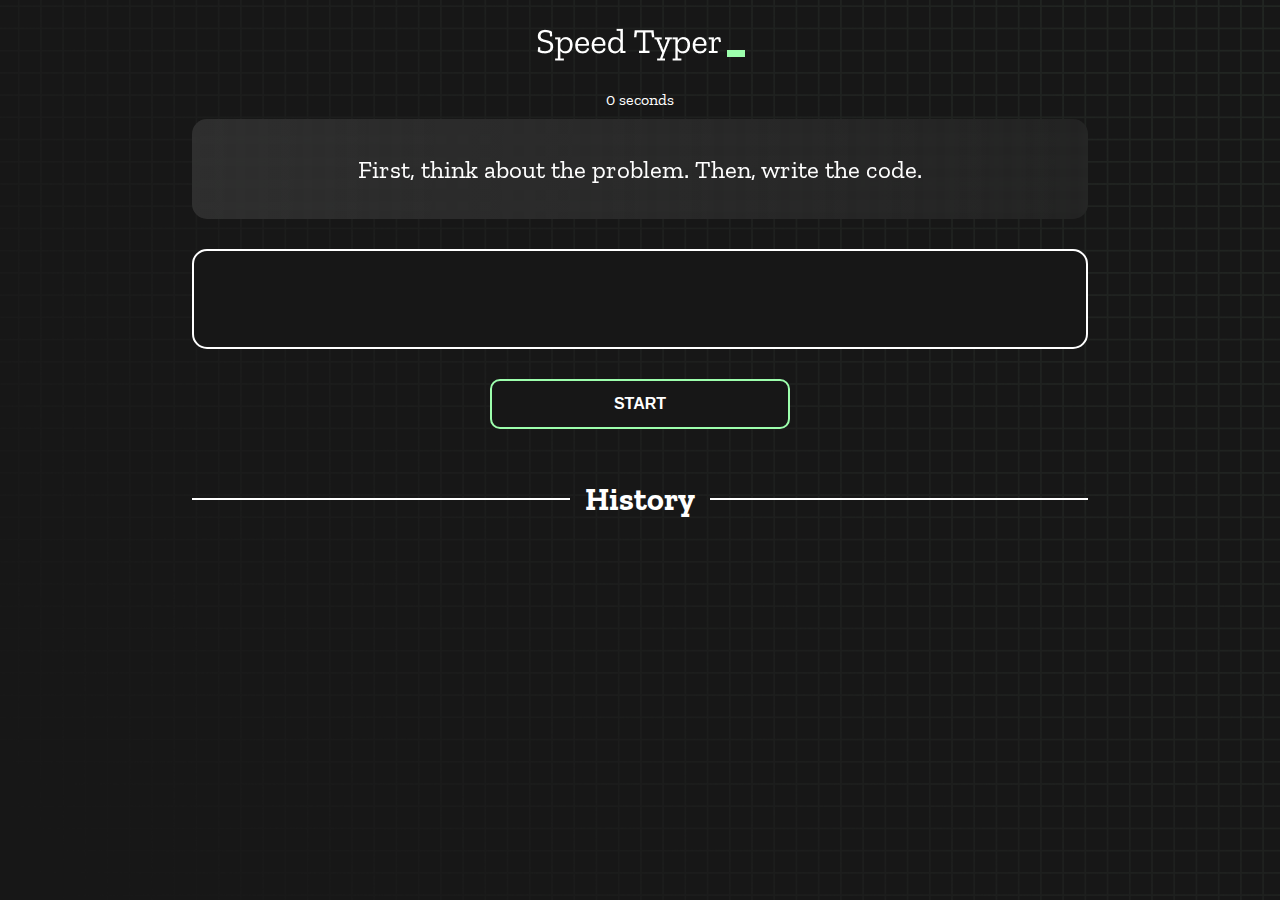
<file: index.html>
<!DOCTYPE html>
<html lang="en">
  <head>
    <meta charset="UTF-8" />
    <meta http-equiv="X-UA-Compatible" content="IE=edge" />
    <meta name="viewport" content="width=device-width, initial-scale=1.0" />
    <title>Type Monster</title>
    <link rel="stylesheet" href="styles.css" />
    <link rel="preconnect" href="https://fonts.googleapis.com" />
    <link rel="preconnect" href="https://fonts.gstatic.com" crossorigin />
    <link
      href="https://fonts.googleapis.com/css2?family=Zilla+Slab:wght@300;400;500&display=swap"
      rel="stylesheet"
    />
  </head>
  <body>
    <h1 class="title"><img src="./logo.png" /></h1>
    <div  id="show-time">0 seconds</div>

    <div class="box-container">
      <div id="question"></div>

      <div  id="display"  class="inactive"></div>

      <div class="buttons">
        <button  id="starts">START</button>
      </div>

      <div class="divider-container">
        <div class="line"></div>
        <h1  class="title2">History</h1>
        <div class="line"></div>
      </div>
      <div id="histories"></div>
    </div>

    <div  id="countdown"></div>
    <div id="modal-background" class="hidden"></div>
    <div id="result" class="hidden"></div>

    <script  src="./history.js"></script>
    <script src="./script.js"></script>
  </body>
</html>
</file>
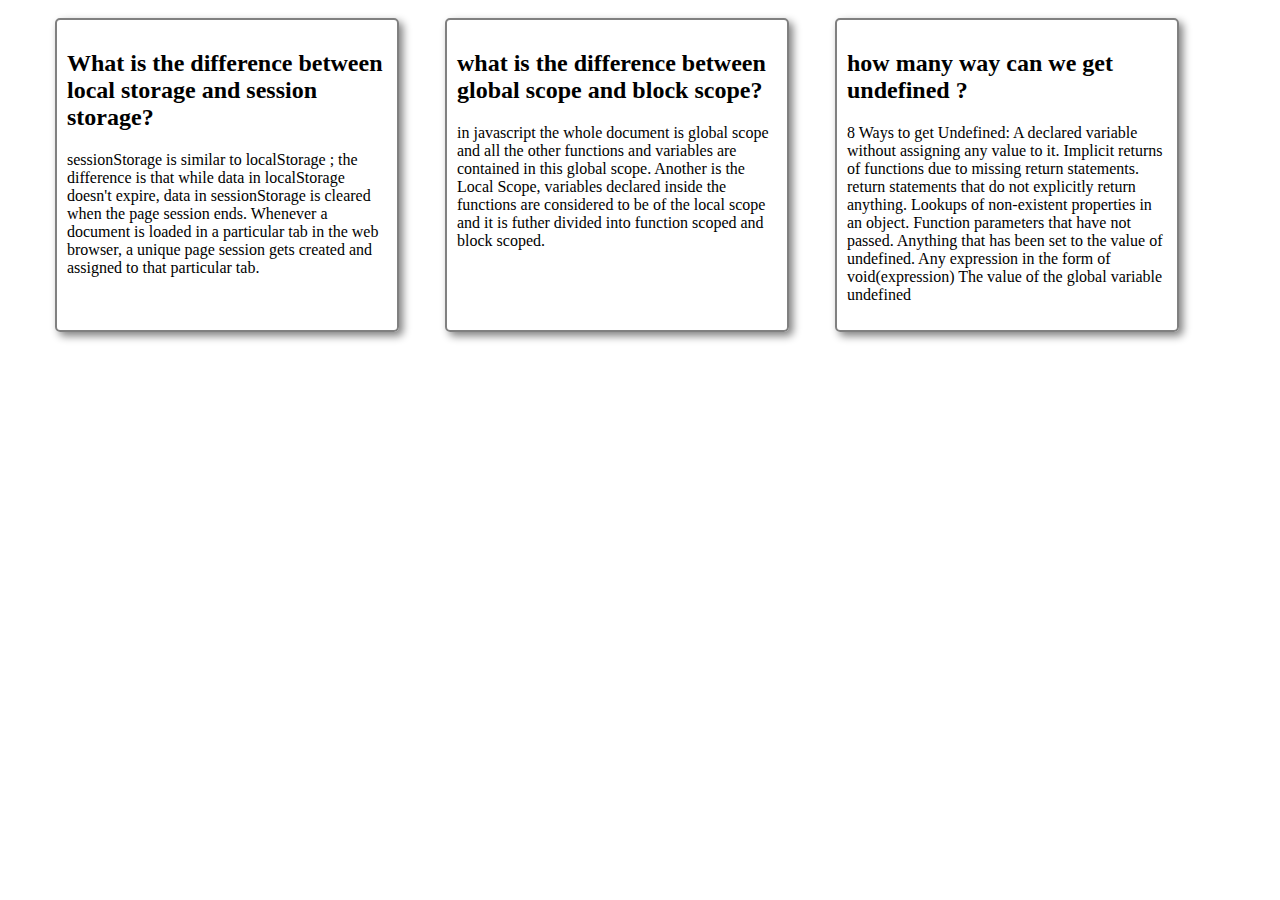
<file: blog.html>
<!DOCTYPE html>
<html lang="en">
<head>
    <meta charset="UTF-8">
    <meta http-equiv="X-UA-Compatible" content="IE=edge">
    <meta name="viewport" content="width=device-width, initial-scale=1.0">
    <title>Blog Page</title>
    <link rel="stylesheet" href="./blog.css">
</head>
<body> 
    <div class="flex justify-center">
        <div  class="card-container container mx-auto ">
            <div class="card ">
                <h2  class="card-title">What is the difference between local storage and session storage?</h2>
                <p class="font-semibold">sessionStorage is similar to localStorage ; the difference is that while data in
                    localStorage doesn't expire, data in
                    sessionStorage is cleared when the page session ends. Whenever a document is loaded in a particular tab in
                    the web browser,
                    a unique page session gets created and assigned to that particular tab.</p>
            </div>
            <div class="card ">
                <h2 class="card-title">what  is the difference between global scope and block scope? </h2>
                <p>in javascript the whole document is global scope and all the other functions and variables are contained in
                    this global
                    scope. Another is the Local Scope, variables declared inside the functions are considered to be of the local
                    scope and
                    it is futher divided into function scoped  and block scoped.</p>
            </div>
            <div class="card ">
                <h2 class="card-title">how many way can we get undefined ?</h2>
                <p>8 Ways to get Undefined:
                    A declared variable without assigning any value to it.
                    Implicit returns of functions due to missing return statements.
                    return statements that do not explicitly return anything.
                    Lookups of non-existent properties in an object.
                    Function parameters that have not passed.
                    Anything that has been set to the value of undefined.
                    Any expression in the form of void(expression)
                    The value of the global variable undefined</p>
            </div>
        
        </div>
    </div>
</body>
</html>
</file>
<file: styles.css>
* {
  padding: 0;
  margin: 0;
  box-sizing: border-box;
}

body {
  background-image: url("./bg.png");
  background-size: cover;
  background-position: left top;
  font-family: "Zilla Slab", serif;
}

.box-container {
  width: 70%;
  margin: 0 auto;
}

#question {
  height: 100px;
  display: flex;
  align-items: center;
  justify-content: center;
  color: white;
  font-size: 25px;
  border-radius: 15px;
  background: rgb(255, 255, 255);
  background: linear-gradient(
    92.49deg,
    rgba(255, 255, 255, 0.1) 0.18%,
    rgba(255, 255, 255, 0.05) 99.85%
  );
  backdrop-filter: blur(5px);
  margin-bottom: 30px;
}

#display {
  height: 100px;
  display: flex;
  flex-wrap: wrap;
  align-items: center;
  padding-left: 5rem;
  color: white;
  font-size: 32px;
  background-color: #171717;
  border: 2px solid #9dffad;
  border-radius: 15px;
}

#countdown {
  position: fixed;
  height: 100vh;
  width: 100vw;
  background-color: rgba(0, 0, 0, 0.8);
  top: 0;
  left: 0;
  display: flex;
  align-items: center;
  justify-content: center;
  font-size: 3rem;
  color: white;
  display: none;
}
#result {
  /* position: fixed; */
  top: 10%;
  left: 10%;
  transform: translate(0%, -450%);
  height: 250px;
  width: 400px;
  background-color: #171717;
  border-radius: 15px;
  border: 2px solid #9dffad;
  color: white;
  text-align: center;
  padding: 2rem;
}
/* #result {
  position: fixed;
  top: 10%; 
  left: 10%;
  transform: translate(-50%, -50%);
  height: 250px;
  width: 400px;
  background-color: #171717;
  border-radius: 15px;
  border: 2px solid #9dffad;
  color: white;
  text-align: center;
  padding: 2rem;
} */
#show-time{
  text-align: center;
  color: white;
  margin: 10px 0;
}

.green {
  color: #9dffad;
}
.red {
  color: #eb6565;
}
.bold {
  font-weight: 700;
}
.inactive {
  border: 2px solid white !important;
}
.hidden {
  display: none;
}
.title {
  text-align: center;
  color: white;
  margin: 20px 0;
}

.divider-container {
  height: 80px;
  display: flex;
  justify-content: center;
  align-items: center;
  gap: 15px;
  margin: 0 auto;
}

.line {
  height: 2px;
  background: white;
  width: 100%;
}

.title2 {
  color: white;
  display: block;
}

.buttons {
  display: flex;
  justify-content: center;
  margin: 30px 0;
}
button {
  padding: 10px 20px;
  border: none;
  font-size: 16px;
  font-weight: bold;
  width: 300px;
  height: 50px;
  color: white;
  background-color: #171717;
  border-radius: 10px;
  border: 2px solid #9dffad;
  cursor: pointer;
}

#histories {
  display: flex;
  flex-wrap: wrap;
  justify-content: space-around;
}

.card {
  width: 100%;
  height: 100%;
  padding: 50px;
  display: flex;
  justify-content: space-between;
  align-items: center;
  padding: 20px 30px;
  color: white;
  border-radius: 15px;
  background: rgb(255, 255, 255);
  background: linear-gradient(
    92.49deg,
    rgba(255, 255, 255, 0.1) 0.18%,
    rgba(255, 255, 255, 0.05) 99.85%
  );
  backdrop-filter: blur(5px);
  margin-bottom: 30px;
}

#modal-background {
  background: rgb(255, 255, 255);
  background: linear-gradient(
    92.49deg,
    rgba(255, 255, 255, 0.1) 0.18%,
    rgba(255, 255, 255, 0.05) 99.85%
  );
  /* backdrop-filter: blur(5px); */
  height: 100vh;
  width: 100%;
  position: fixed;
  top: 0;
}

@media only screen and (min-width: 768px) {
  #histories {
      display: grid;
      /* flex-wrap: wrap; */
      /* justify-content: space-around; */
      grid-template-columns: repeat(3, 1fr);
      gap: 10px;
    }
}
@media only screen and (max-width: 700px) {
  .box-container {
    padding: 0 20px;
    width: 100%;
  }
  .card {
    flex-direction: column;
  }
}
</file>
<file: blog.css>
.card{
    border:2px solid gray;
    box-shadow: 4px 4px 8px grey;
    padding: 10px;
    width: 320px;
    border-radius: 5px ;
    margin-top: 10px;
}

.card-container{
    max-width: 1170px;
    margin: auto;
}
@media only screen and (min-width: 600px) {
 .card-container{
        display: grid;
        grid-template-columns: repeat(2, 1fr);
 }
@media only screen and (min-width: 1060px) {
 .card-container{
        display: grid;
        grid-template-columns: repeat(3, 1fr);
 }
}
</file>
